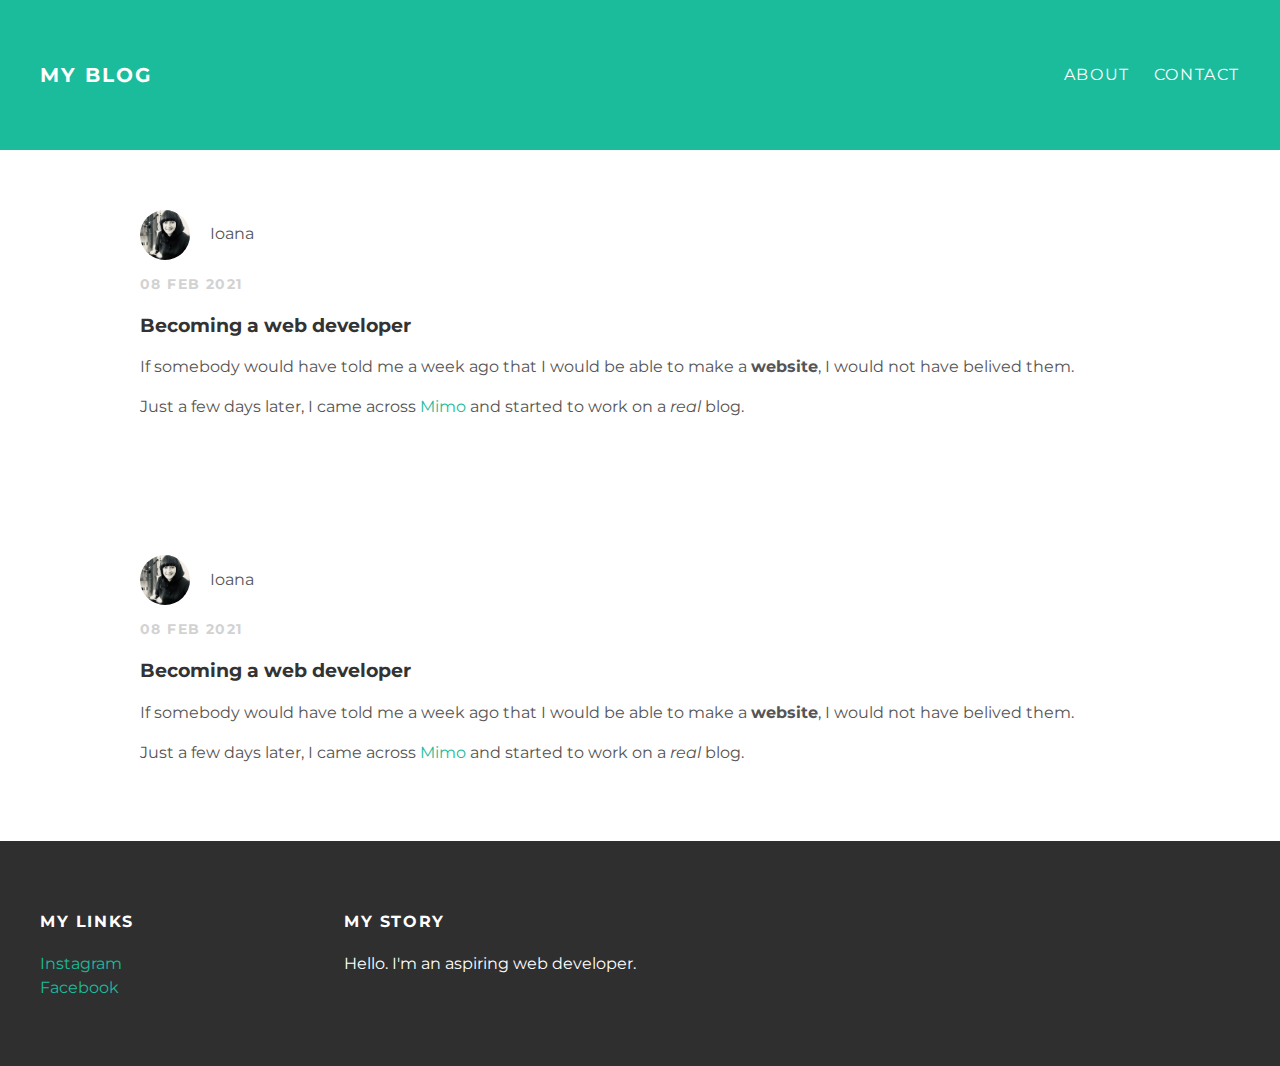
<file: index.html>
<!DOCTYPE html>
  <html>
  <head>
    <title> My blog </title>
    <link rel="stylesheet" type="text/css" href="style.css">
  </head>

  <body>

    <div id="header">
      <div class="container">
        <a id="header-title" href="index.html"> My blog </a>
        <ul id="header-nav">
          <li><a href="about.html">About</a></li>
          <li><a href="mailto:ioana@idvlp.ro">Contact</a></li>
        </ul>
      </div>
    </div>

    <div id="content">
      <div class="container">

        <div class="post">
          <div class="post-author">
            <img src="me.jpg" >
            <span>Ioana</span>
          </div>
          <p class="post-date">08 Feb 2021</p>
          <h3 class="post-title"> Becoming a web developer</h3>
          <div class="post-content">
            <p> If somebody would have told me a week ago that I would be able to make a <strong>website</strong>, I would not have belived them. </p>
            <p> Just a few days later, I came across <a href="#">Mimo</a> and started to work on a <em> real</em> blog.</p>
          </div>
        </div>

        <div class="post">
          <div class="post-author">
            <img src="me.jpg" >
            <span>Ioana</span>
          </div>
          <p class="post-date">08 Feb 2021</p>
          <h3 class="post-title"> Becoming a web developer</h3>
          <div class="post-content">
            <p> If somebody would have told me a week ago that I would be able to make a <strong>website</strong>, I would not have belived them. </p>
            <p> Just a few days later, I came across <a href="#">Mimo</a> and started to work on a <em> real</em> blog.</p>
          </div>
        </div>
      </div>
    </div>

    <div id="footer">
      <div class="container">
        <div class="column">
          <h4> My links</h4>
          <p>
            <a href="https://www.instagram.com/ioana.mirza">Instagram</a>
            <br>
            <a href="https://www.facebook.com/mirza.ioana">Facebook</a>
          </p>
        </div>
        <div class="column">
          <h4> My story </h4>
          <p> Hello. I'm an aspiring web developer.</p>
        </div>

      </div>
    </div>

  </body>
  </html>
</file>
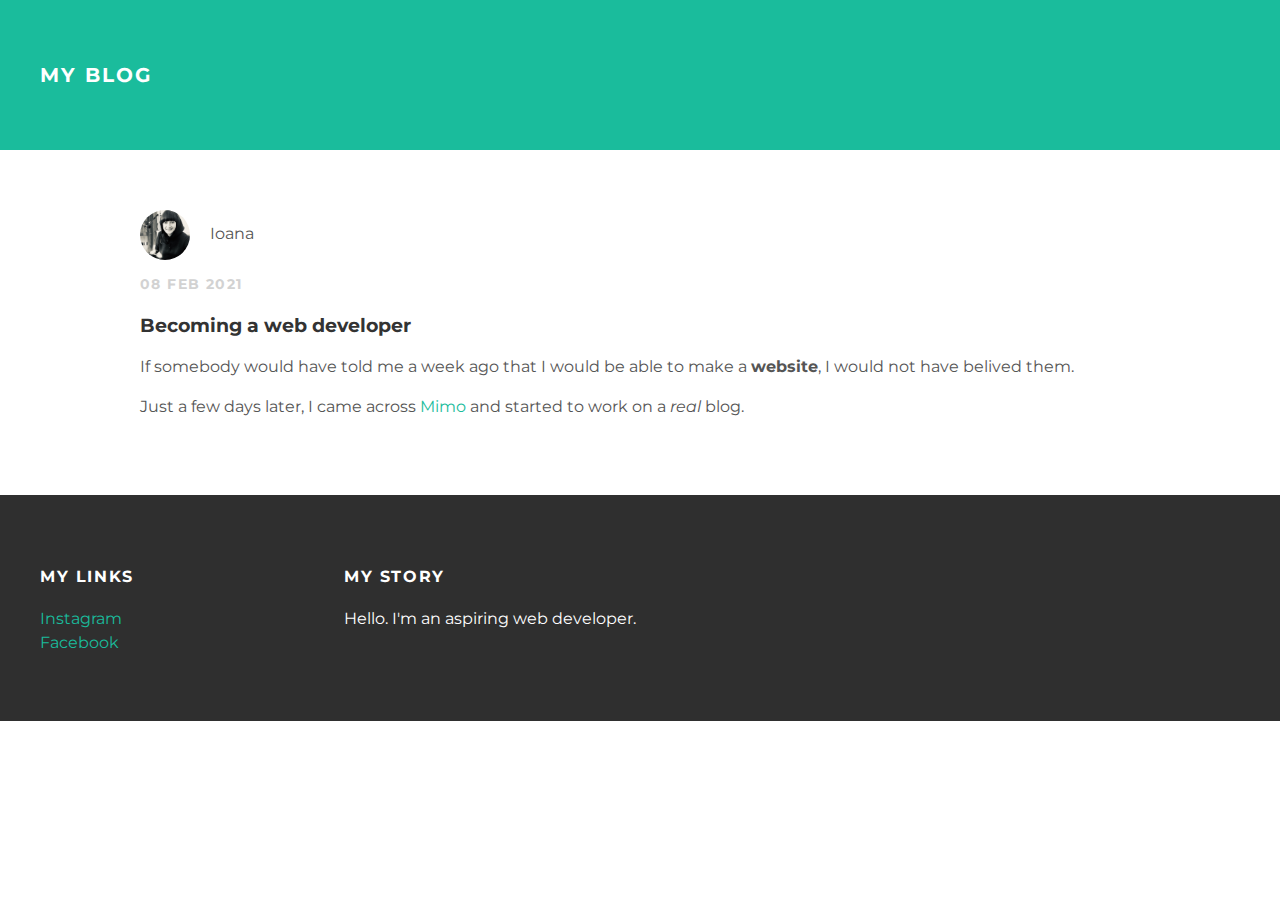
<file: about.html>
<!DOCTYPE html>
  <html>
  <head>
    <title> My blog </title>
    <link rel="stylesheet" type="text/css" href="style.css">
  </head>

  <body>

    <div id="header">
      <div class="container">
        <a id="header-title" href="index.html"> My blog </a>
        
      </div>
    </div>

    <div id="content">
      <div class="container">

        <div class="post">
          <div class="post-author">
            <img src="me.jpg" >
            <span>Ioana</span>
          </div>
          <p class="post-date">08 Feb 2021</p>
          <h3 class="post-title"> Becoming a web developer</h3>
          <div class="post-content">
            <p> If somebody would have told me a week ago that I would be able to make a <strong>website</strong>, I would not have belived them. </p>
            <p> Just a few days later, I came across <a href="#">Mimo</a> and started to work on a <em> real</em> blog.</p>
          </div>
        </div>
      </div>
    </div>

    <div id="footer">
      <div class="container">
        <div class="column">
          <h4> My links</h4>
          <p>
            <a href="https://www.instagram.com/ioana.mirza">Instagram</a>
            <br>
            <a href="https://www.facebook.com/mirza.ioana">Facebook</a>
          </p>
        </div>
        <div class="column">
          <h4> My story </h4>
          <p> Hello. I'm an aspiring web developer.</p>
        </div>

      </div>
    </div>

  </body>
  </html>
</file>
<file: style.css>
@import url('https://fonts.googleapis.com/css2?family=Montserrat:wght@400;700&display=swap');


body{
	color: #555;
	margin: 0;

	font-family: 'Montserrat', sans-serif;
}

#header {
	background-color: #1abc9c;
	height: 150px;
	line-height: 150px;
}

#header-title{
	display: block;
	float: left;
	font-size: 20px;
	font-weight: bold;

}

#header a {
	color: white;
	text-decoration: none;
	text-transform: uppercase;
	letter-spacing: 0.1em;
}

#header a:hover {
	color: #222;
}

#header-nav{
	display: block;
	float: right;
    margin-top: 0;

}

#header-nav li{
	display: inline;
	padding-left: 20px;
	margin-top: 0;
}

.container{
	max-width: 1200px;
	margin: 0 auto;
}

#footer {
	background-color: #2f2f2f;
	padding: 50px 0;
}

.column {
	min-width: 300px;
	display: inline-block;
	vertical-align: top;
}

#footer h4 {
	color: white;
	text-transform: uppercase;
	letter-spacing: 0.1em;
}
#footer p {
	color: white;
}

a {
	color: #1abc9c;
	text-decoration: none;
}
a:hover {
	color: #F6A623;
}

.post, .about {
	max-width: 1000px;
	margin: 0 auto;
	padding: 60px 0;
}
.post-author img {
	width: 50px;
	height: 50px;
	vertical-align: middle;
	border-radius: 50%;
}
.post-author span {
	margin-left: 16px;
}
.post-date {
	color: #D2D2D2;
	font-size: 14px;
	font-weight: bold;
	text-transform: uppercase;
	letter-spacing: 0.1em;
}

h1, h2, h3, h4 {
	color: #333;
}
p{
	line-height: 1.5;
}

.about {
	text-align: center;
}
</file>
